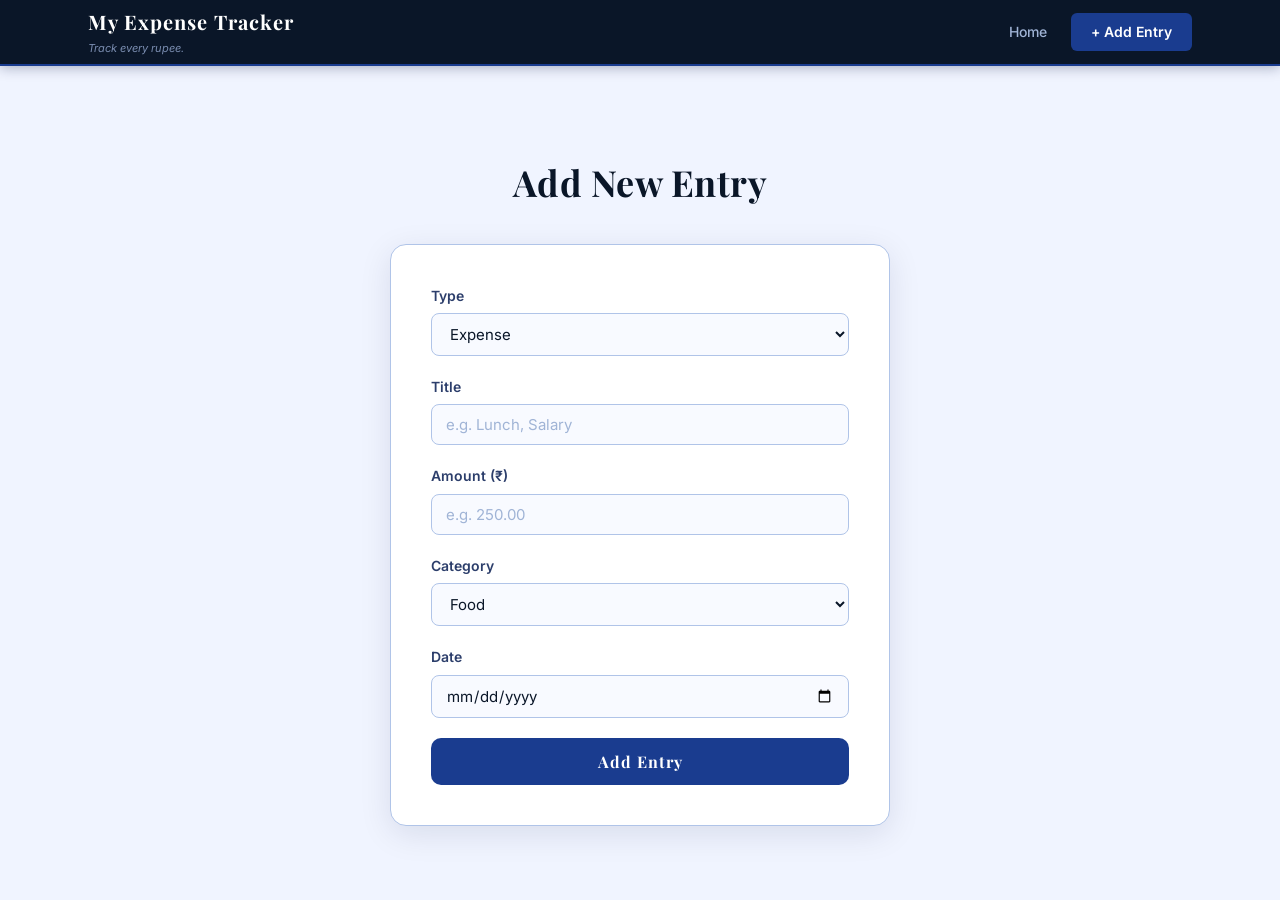
<file: frontend/add-expense.html>
<!--sir full marks dedo please-->
<!DOCTYPE html>
<html lang="en">

<head>
    <meta charset="UTF-8">
    <meta name="viewport" content="width=device-width, initial-scale=1.0">
    <meta name="description" content="Add a new expense to your tracker.">
    <title>Expense Tracker | Add Expense</title>
    <link rel="preconnect" href="https://fonts.googleapis.com">
    <link rel="preconnect" href="https://fonts.gstatic.com" crossorigin>
    <link
        href="https://fonts.googleapis.com/css2?family=Inter:wght@400;500;600;700&family=Playfair+Display:wght@400;700&display=swap"
        rel="stylesheet">
    <link rel="stylesheet" href="style.css">
</head>

<body>
    <header>
        <div class="header-inner">
            <div class="brand">
                <span class="brand-name">My Expense Tracker</span>
                <span class="brand-tagline">Track every rupee.</span>
            </div>
            <nav class="main-nav">
                <a href="./index.html" class="nav-link">Home</a>
                <a href="./add-expense.html" class="nav-btn">+ Add Entry</a>
            </nav>
        </div>
    </header>
    <div class="container">
        <h1 class="page-title">Add New Entry</h1>
        <div class="form-container">
            <form id="add-expense-form">
                <div class="form-group">
                    <label for="type">Type</label>
                    <select id="type" required>
                        <option value="expense">Expense</option>
                        <option value="income">Income</option>
                    </select>
                </div>
                <div class="form-group">
                    <label for="title">Title</label>
                    <input type="text" id="title" placeholder="e.g. Lunch, Salary" required>
                </div>
                <div class="form-group">
                    <label for="amount">Amount (₹)</label>
                    <input type="number" id="amount" step="0.01" placeholder="e.g. 250.00" required>
                </div>
                <div class="form-group">
                    <label for="category">Category</label>
                    <select id="category" required>
                        <option value="Food">Food</option>
                        <option value="Transport">Transport</option>
                        <option value="Shopping">Shopping</option>
                        <option value="Health">Health</option>
                        <option value="Salary">Salary</option>
                        <option value="Freelance">Freelance</option>
                        <option value="Other">Other</option>
                    </select>
                </div>
                <div class="form-group">
                    <label for="date">Date</label>
                    <input type="date" id="date" required>
                </div>
                <button type="submit" class="btn-submit">Add Entry</button>
            </form>
        </div>
    </div>
    <script src="script.js"></script>
</body>

</html>
</file>
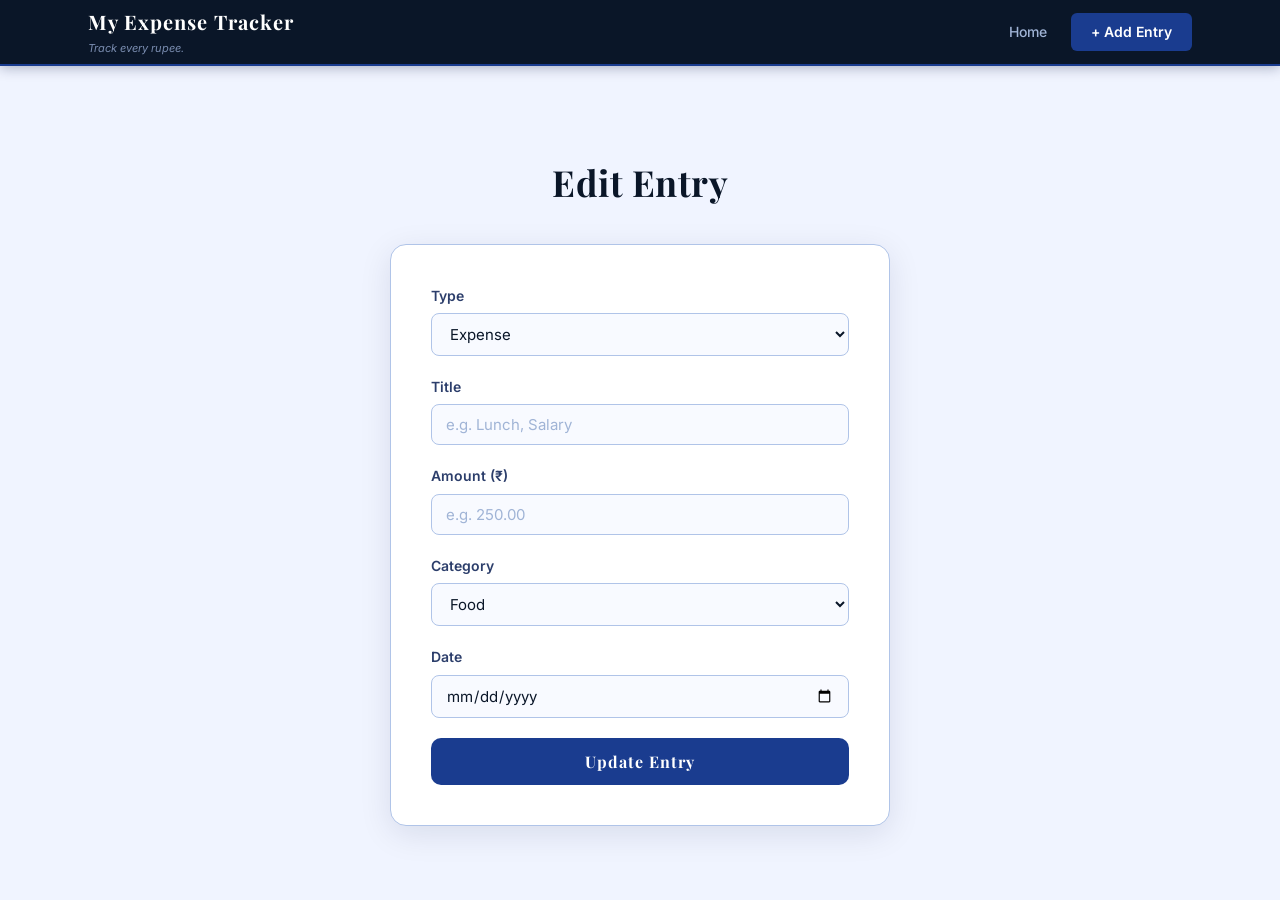
<file: frontend/edit-expense.html>
<!--sir full marks dedo please-->
<!DOCTYPE html>
<html lang="en">

<head>
    <meta charset="UTF-8">
    <meta name="viewport" content="width=device-width, initial-scale=1.0">
    <meta name="description" content="Edit an existing expense in your tracker.">
    <title>Expense Tracker | Edit Expense</title>
    <link rel="preconnect" href="https://fonts.googleapis.com">
    <link rel="preconnect" href="https://fonts.gstatic.com" crossorigin>
    <link
        href="https://fonts.googleapis.com/css2?family=Inter:wght@400;500;600;700&family=Playfair+Display:wght@400;700&display=swap"
        rel="stylesheet">
    <link rel="stylesheet" href="style.css">
</head>

<body>
    <header>
        <div class="header-inner">
            <div class="brand">
                <span class="brand-name">My Expense Tracker</span>
                <span class="brand-tagline">Track every rupee.</span>
            </div>
            <nav class="main-nav">
                <a href="./index.html" class="nav-link">Home</a>
                <a href="./add-expense.html" class="nav-btn">+ Add Entry</a>
            </nav>
        </div>
    </header>
    <div class="container">
        <h1 class="page-title">Edit Entry</h1>
        <div class="form-container">
            <form id="edit-expense-form">
                <div class="form-group">
                    <label for="type">Type</label>
                    <select id="type" required>
                        <option value="expense">Expense</option>
                        <option value="income">Income</option>
                    </select>
                </div>
                <div class="form-group">
                    <label for="title">Title</label>
                    <input type="text" id="title" placeholder="e.g. Lunch, Salary" required>
                </div>
                <div class="form-group">
                    <label for="amount">Amount (₹)</label>
                    <input type="number" id="amount" step="0.01" placeholder="e.g. 250.00" required>
                </div>
                <div class="form-group">
                    <label for="category">Category</label>
                    <select id="category" required>
                        <option value="Food">Food</option>
                        <option value="Transport">Transport</option>
                        <option value="Shopping">Shopping</option>
                        <option value="Health">Health</option>
                        <option value="Salary">Salary</option>
                        <option value="Freelance">Freelance</option>
                        <option value="Other">Other</option>
                    </select>
                </div>
                <div class="form-group">
                    <label for="date">Date</label>
                    <input type="date" id="date" required>
                </div>
                <button type="submit" class="btn-submit">Update Entry</button>
            </form>
        </div>
    </div>
    <script src="script.js"></script>
</body>

</html>
</file>
<file: frontend/style.css>
/*sir full marks dedo please*/
* { margin: 0; padding: 0; box-sizing: border-box; }

body {
    font-family: 'Inter', sans-serif;
    background-color: #f0f4ff;
    color: #2c3e6b;
    min-height: 100vh;
    line-height: 1.6;
}

a { text-decoration: none; color: inherit; }

header {
    background: #0a1628;
    border-bottom: 2px solid #1a3c8f;
    box-shadow: 0 2px 12px rgba(10, 22, 60, 0.3);
    position: sticky;
    top: 0;
    z-index: 100;
}

.header-inner {
    max-width: 1200px;
    margin: 0 auto;
    padding: 0 48px;
    height: 64px;
    display: flex;
    align-items: center;
    justify-content: space-between;
}

.brand {
    display: flex;
    flex-direction: column;
    gap: 2px;
}

.brand-name {
    font-family: 'Playfair Display', serif;
    color: #ffffff;
    font-size: 20px;
    font-weight: 700;
    letter-spacing: 1px;
}

.brand-tagline {
    color: #7a8db0;
    font-size: 11px;
    font-style: italic;
    font-family: 'Inter', sans-serif;
}

.main-nav {
    display: flex;
    align-items: center;
    gap: 8px;
}

.nav-link {
    color: #a0b4d6;
    text-decoration: none;
    padding: 8px 16px;
    border-radius: 6px;
    font-size: 14px;
    font-weight: 500;
    font-family: 'Inter', sans-serif;
    transition: all 0.2s ease;
}

.nav-link:hover {
    background: rgba(26, 60, 143, 0.3);
    color: #ffffff;
}

.nav-btn {
    background: #1a3c8f;
    color: #ffffff;
    text-decoration: none;
    padding: 8px 20px;
    border-radius: 6px;
    font-size: 14px;
    font-weight: 600;
    font-family: 'Inter', sans-serif;
    transition: all 0.2s ease;
}

.nav-btn:hover {
    background: #2a52be;
}

.container {
    max-width: 1200px;
    margin: 0 auto;
    padding: 88px 24px 60px 24px;
}

.page-title {
    font-family: 'Playfair Display', serif;
    font-size: 36px;
    color: #0a1628;
    text-align: center;
    margin-bottom: 32px;
    letter-spacing: 0.5px;
}

.balance-row {
    display: flex;
    gap: 20px;
    justify-content: center;
    margin-bottom: 28px;
    flex-wrap: wrap;
}

.balance-card {
    background: #ffffff;
    border: 1px solid #dce6f5;
    border-radius: 14px;
    padding: 24px 36px;
    text-align: center;
    flex: 1;
    min-width: 200px;
    max-width: 340px;
    box-shadow: 0 4px 16px rgba(10, 22, 60, 0.07);
    transition: transform 0.2s ease;
}

.balance-card:hover {
    transform: translateY(-2px);
}

.balance-income {
    border-top: 3px solid #16a34a;
}

.balance-expense {
    border-top: 3px solid #dc2626;
}

.balance-net {
    border-top: 3px solid #1a3c8f;
}

.balance-label {
    font-size: 12px;
    letter-spacing: 1.5px;
    color: #7a8db0;
    text-transform: uppercase;
    margin-bottom: 8px;
    font-family: 'Inter', sans-serif;
    font-weight: 600;
}

.balance-value {
    font-size: 28px;
    font-weight: 700;
    font-family: 'Playfair Display', serif;
    color: #0a1628;
}

.income-color {
    color: #16a34a !important;
}

.expense-color {
    color: #dc2626 !important;
}

.stats-row {
    display: flex;
    gap: 16px;
    justify-content: center;
    margin-bottom: 32px;
    flex-wrap: wrap;
}

.stat-card {
    background: #ffffff;
    border: 1px solid #dce6f5;
    border-top: 3px solid #1a3c8f;
    border-radius: 12px;
    padding: 20px 28px;
    text-align: center;
    flex: 1;
    min-width: 140px;
    max-width: 220px;
    box-shadow: 0 4px 16px rgba(10, 22, 60, 0.08);
    transition: transform 0.2s ease;
}

.stat-card:hover {
    transform: translateY(-2px);
}

.stat-label {
    font-size: 11px;
    letter-spacing: 2px;
    color: #7a8db0;
    text-transform: uppercase;
    margin-bottom: 10px;
    font-family: 'Inter', sans-serif;
    font-weight: 600;
}

.stat-value {
    font-size: 24px;
    font-weight: 700;
    color: #dc2626;
    font-family: 'Playfair Display', serif;
}

.filter-section {
    display: flex;
    justify-content: center;
    align-items: center;
    gap: 14px;
    margin-bottom: 32px;
    flex-wrap: wrap;
    background: #ffffff;
    padding: 16px 24px;
    border-radius: 12px;
    border: 1px solid #dce6f5;
    box-shadow: 0 2px 8px rgba(10, 22, 60, 0.04);
}

.filter-section label {
    font-size: 14px;
    color: #2c3e6b;
    font-weight: 600;
}

.filter-section select {
    padding: 8px 14px;
    background-color: #f8faff;
    color: #0a1628;
    border: 1px solid #b0c4e8;
    border-radius: 8px;
    font-family: 'Inter', sans-serif;
    font-size: 14px;
    cursor: pointer;
    outline: none;
    transition: border-color 0.3s ease;
}

.filter-section select:focus {
    border-color: #1a3c8f;
}

.cards-container {
    display: flex;
    flex-wrap: wrap;
    gap: 20px;
    justify-content: center;
}

.expense-card {
    background: #ffffff;
    border-radius: 16px;
    border: 1px solid #dce6f5;
    padding: 24px;
    width: 280px;
    display: flex;
    flex-direction: column;
    gap: 10px;
    box-shadow: 0 4px 16px rgba(10, 22, 60, 0.07);
    transition: transform 0.2s ease, box-shadow 0.2s ease;
}

.expense-card:hover {
    transform: translateY(-4px);
    box-shadow: 0 8px 24px rgba(10, 22, 60, 0.13);
}

.card-header-row {
    display: flex;
    justify-content: space-between;
    align-items: center;
    gap: 8px;
}

.card-header-row h3 {
    font-family: 'Inter', sans-serif;
    font-size: 16px;
    font-weight: 600;
    color: #0a1628;
}

.type-badge {
    font-size: 10px;
    font-weight: 700;
    letter-spacing: 1px;
    padding: 3px 10px;
    border-radius: 20px;
    text-transform: uppercase;
    font-family: 'Inter', sans-serif;
    white-space: nowrap;
}

.type-badge-expense {
    background: #fff0f0;
    color: #dc2626;
    border: 1px solid #fca5a5;
}

.type-badge-income {
    background: #f0fdf4;
    color: #16a34a;
    border: 1px solid #86efac;
}

.expense-card p {
    font-size: 14px;
    color: #7a8db0;
}

.expense-card p span {
    color: #2c3e6b;
    font-weight: 500;
}

.expense-amount {
    font-size: 26px !important;
    font-weight: 700 !important;
    font-family: 'Playfair Display', serif;
}

.amount-income {
    color: #16a34a !important;
}

.amount-expense {
    color: #dc2626 !important;
}

.card-date {
    font-size: 13px !important;
    color: #7a8db0 !important;
}

.expense-category {
    display: inline-block;
    background-color: rgba(26, 60, 143, 0.08);
    color: #1a3c8f;
    padding: 4px 12px;
    border-radius: 20px;
    font-size: 12px;
    font-weight: 600;
    text-transform: uppercase;
    letter-spacing: 0.5px;
    width: fit-content;
}

.card-buttons {
    display: flex;
    gap: 10px;
    margin-top: 8px;
}

.btn-edit {
    background: #1a3c8f;
    color: #ffffff;
    border: none;
    padding: 7px 16px;
    border-radius: 6px;
    cursor: pointer;
    font-size: 13px;
    font-family: 'Inter', sans-serif;
    font-weight: 500;
    transition: background 0.2s ease;
}

.btn-edit:hover {
    background: #2a52be;
}
.btn-delete {
    background: #fff0f0;
    color: #dc2626;
    border: 1px solid #fca5a5;
    padding: 7px 16px;
    border-radius: 6px;
    cursor: pointer;
    font-size: 13px;
    font-family: 'Inter', sans-serif;
    font-weight: 500;
    transition: all 0.2s ease;
}

.btn-delete:hover {
    background: #dc2626;
    color: #ffffff;
    border-color: #dc2626;
}

.btn-submit {
    background: #1a3c8f;
    color: #ffffff;
    border: none;
    padding: 13px 32px;
    border-radius: 10px;
    cursor: pointer;
    font-size: 16px;
    font-family: 'Playfair Display', serif;
    font-weight: 700;
    letter-spacing: 1px;
    width: 100%;
    transition: background 0.2s ease;
}

.btn-submit:hover {
    background: #2a52be;
}

.form-container {
    max-width: 500px;
    margin: 0 auto;
    background: #ffffff;
    border: 1px solid #b0c4e8;
    border-radius: 16px;
    padding: 40px;
    box-shadow: 0 8px 32px rgba(10, 22, 60, 0.1);
}

.form-container form {
    display: flex;
    flex-direction: column;
    gap: 20px;
}

.form-group {
    display: flex;
    flex-direction: column;
    gap: 6px;
}

.form-group label {
    font-size: 14px;
    color: #2c3e6b;
    font-weight: 600;
}

.form-group input,
.form-group select {
    padding: 10px 14px;
    background: #f8faff;
    color: #0a1628;
    border: 1px solid #b0c4e8;
    border-radius: 8px;
    font-family: 'Inter', sans-serif;
    font-size: 15px;
    outline: none;
    width: 100%;
    transition: border-color 0.3s ease, background 0.3s ease;
}

.form-group input:focus,
.form-group select:focus {
    border-color: #1a3c8f;
    background: #ffffff;
}

.form-group input::placeholder {
    color: #a0b4d6;
}

.charts-row {
    display: flex;
    gap: 24px;
    margin-top: 48px;
    flex-wrap: wrap;
    justify-content: center;
}

.chart-section {
    flex: 1;
    min-width: 300px;
    max-width: 500px;
    text-align: center;
}

.chart-section h2 {
    font-family: 'Playfair Display', serif;
    font-size: 22px;
    color: #1a3c8f;
    margin-bottom: 20px;
}

.chart-container {
    padding: 28px;
    background: #ffffff;
    border: 1px solid #dce6f5;
    border-radius: 16px;
    box-shadow: 0 4px 16px rgba(10, 22, 60, 0.08);
}

.empty-message {
    text-align: center;
    color: #7a8db0;
    font-size: 16px;
    padding: 40px;
    font-style: italic;
}

.summary-bar {
    font-size: 20px;
    color: #2c3e6b;
    padding: 18px 24px;
    margin-bottom: 28px;
    background-color: #ffffff;
    border: 1px solid #dce6f5;
    border-left: 4px solid #dc2626;
    border-radius: 12px;
    font-family: 'Playfair Display', serif;
    text-align: center;
}
@media (max-width: 768px) {
    .header-inner {
        padding: 0 20px;
    }

    .brand-name {
        font-size: 17px;
    }

    .main-nav {
        gap: 6px;
    }

    .nav-link,
    .nav-btn {
        font-size: 12px;
        padding: 6px 12px;
    }

    .container {
        padding: 80px 16px 40px 16px;
    }

    .page-title {
        font-size: 28px;
    }

    .balance-card {
        padding: 18px 20px;
        min-width: 140px;
    }

    .balance-value {
        font-size: 22px;
    }

    .stat-card {
        min-width: 120px;
        padding: 16px 18px;
    }

    .stat-value {
        font-size: 20px;
    }

    .expense-card {
        width: 100%;
    }

    .form-container {
        padding: 24px;
    }

    .charts-row {
        flex-direction: column;
        align-items: center;
    }

    .chart-section {
        max-width: 100%;
    }
}

@media (max-width: 480px) {
    .header-inner {
        padding: 0 14px;
        height: 56px;
    }

    .brand-name {
        font-size: 15px;
    }

    .brand-tagline {
        display: none;
    }

    .nav-link,
    .nav-btn {
        font-size: 11px;
        padding: 5px 10px;
    }

    .page-title {
        font-size: 24px;
    }

    .balance-row {
        flex-direction: column;
        align-items: stretch;
    }

    .balance-card {
        max-width: 100%;
    }

    .stats-row {
        gap: 10px;
    }

    .stat-card {
        min-width: 45%;
    }
}
</file>
